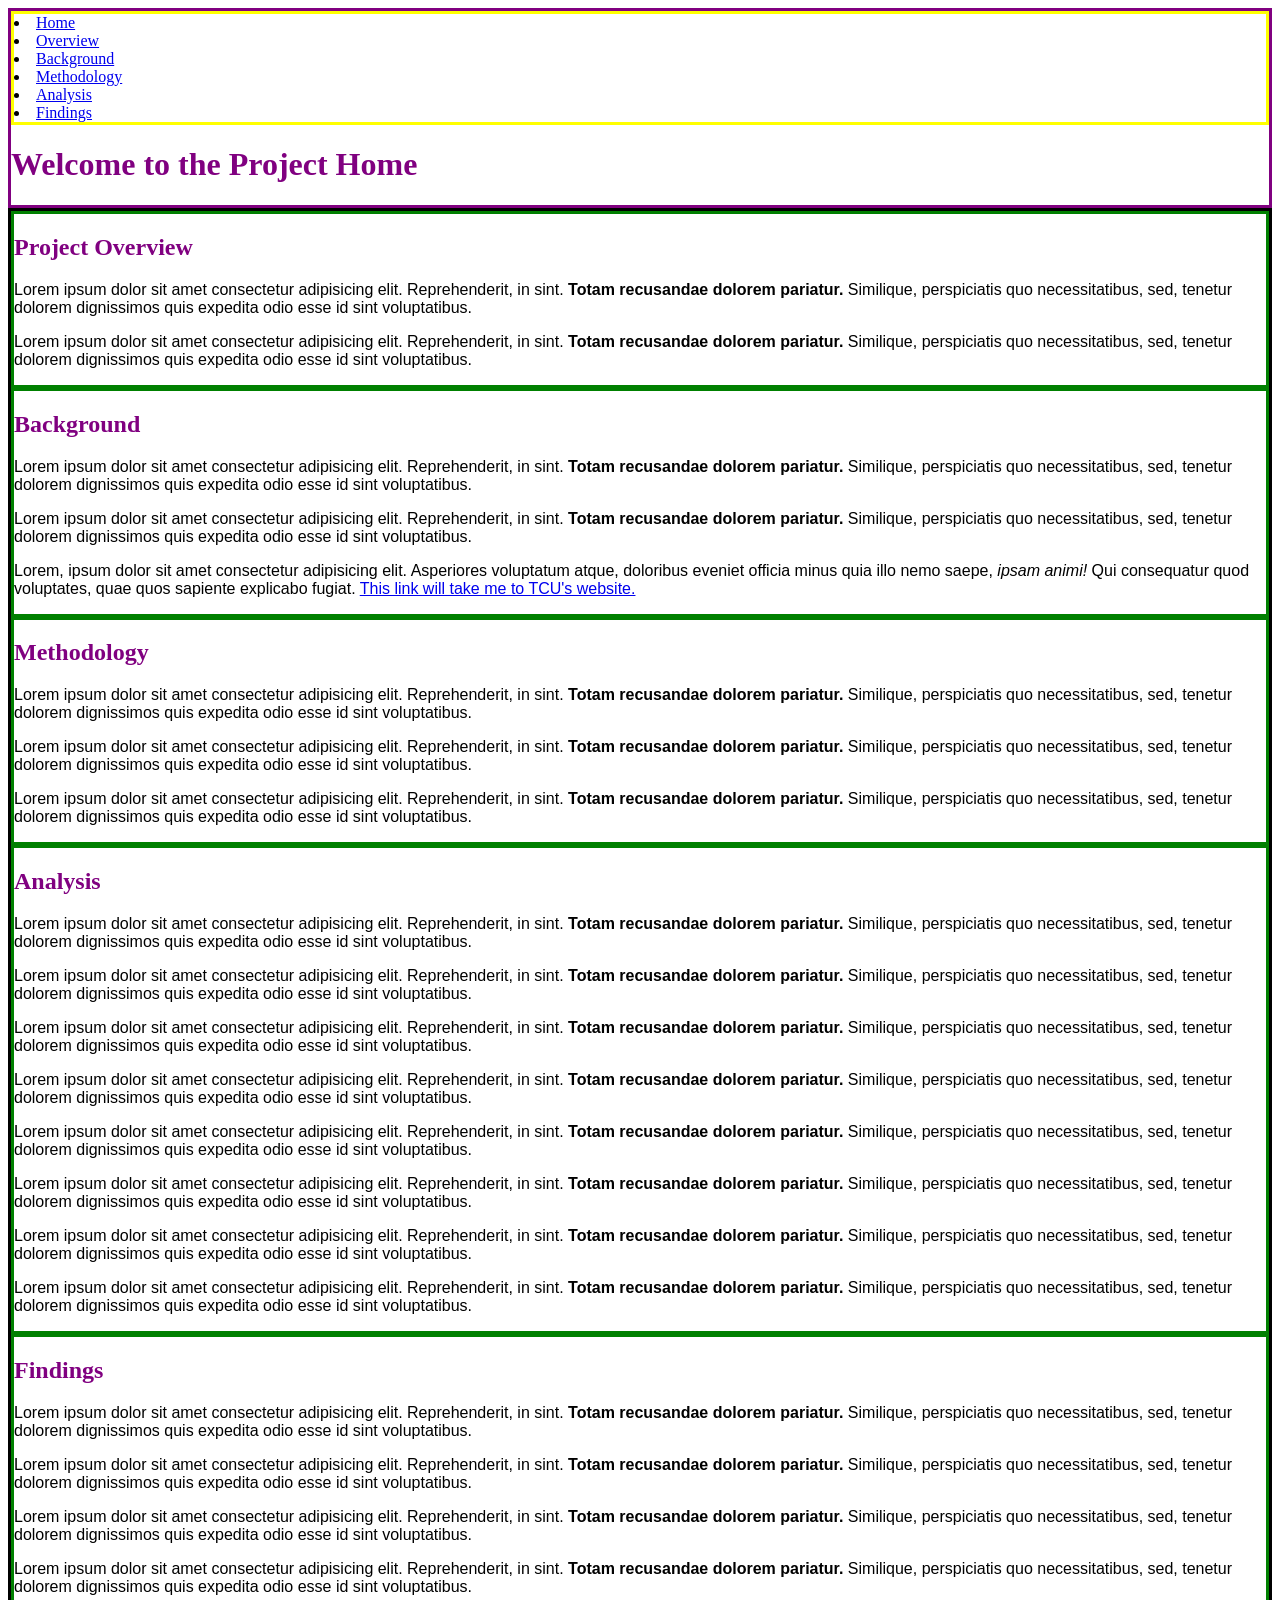
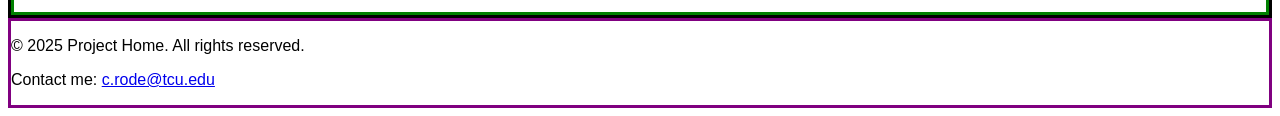
<file: index.html>
<!DOCTYPE html>
<html lang="en">
<head>
    <meta charset="UTF-8">
    <meta name="viewport" content="width=device-width, initial-scale=1.0">
    <title>Project Home</title>

    <link rel="stylesheet" href="css/styles.css">

</head>
<body>

    <header>

<nav>

<l>

<li><a href="#home">Home </a></li>
 
<li><a href="#overview">Overview </a></li>

 <li><a href="#background">Background</a></li>

  <li><a href="#methodology">Methodology</a></li>

  <li><a href="#analysis">Analysis</a></li>

  <li><a href="#findings">Findings</a></li>

</ul>
</nav>


<h1>Welcome to the Project Home</h1>

</header>

<main>

<section id="overview">

<h2>Project Overview</h2>

<p>Lorem ipsum dolor sit amet consectetur adipisicing elit. Reprehenderit, in sint. <strong>Totam recusandae dolorem pariatur.</strong> Similique, perspiciatis quo necessitatibus, sed, tenetur dolorem dignissimos quis expedita odio esse id sint voluptatibus.</p>

<p>Lorem ipsum dolor sit amet consectetur adipisicing elit. Reprehenderit, in sint. <strong>Totam recusandae dolorem pariatur.</strong> Similique, perspiciatis quo necessitatibus, sed, tenetur dolorem dignissimos quis expedita odio esse id sint voluptatibus.</p>

</section>

<section id="background">

<h2>Background</h2>

<p>Lorem ipsum dolor sit amet consectetur adipisicing elit. Reprehenderit, in sint. <strong>Totam recusandae dolorem pariatur.</strong> Similique, perspiciatis quo necessitatibus, sed, tenetur dolorem dignissimos quis expedita odio esse id sint voluptatibus.</p>

<p>Lorem ipsum dolor sit amet consectetur adipisicing elit. Reprehenderit, in sint. <strong>Totam recusandae dolorem pariatur.</strong> Similique, perspiciatis quo necessitatibus, sed, tenetur dolorem dignissimos quis expedita odio esse id sint voluptatibus.</p>

<p>Lorem, ipsum dolor sit amet consectetur adipisicing elit. Asperiores voluptatum atque, doloribus eveniet officia minus quia illo nemo saepe, <em>ipsam animi!</em> Qui consequatur quod voluptates, quae quos sapiente explicabo fugiat. <a href="https://www.tcu.edu" target="_blank"> This link will take me to TCU's website.</a></p>

</section>

<section id="methodology">

<h2>Methodology</h2>

<p>Lorem ipsum dolor sit amet consectetur adipisicing elit. Reprehenderit, in sint. <strong>Totam recusandae dolorem pariatur.</strong> Similique, perspiciatis quo necessitatibus, sed, tenetur dolorem dignissimos quis expedita odio esse id sint voluptatibus.</p>

<p>Lorem ipsum dolor sit amet consectetur adipisicing elit. Reprehenderit, in sint. <strong>Totam recusandae dolorem pariatur.</strong> Similique, perspiciatis quo necessitatibus, sed, tenetur dolorem dignissimos quis expedita odio esse id sint voluptatibus.</p>

<p>Lorem ipsum dolor sit amet consectetur adipisicing elit. Reprehenderit, in sint. <strong>Totam recusandae dolorem pariatur.</strong> Similique, perspiciatis quo necessitatibus, sed, tenetur dolorem dignissimos quis expedita odio esse id sint voluptatibus.</p>

</section>


<section id="analysis">

<h2>Analysis</h2>
<p>Lorem ipsum dolor sit amet consectetur adipisicing elit. Reprehenderit, in sint. <strong>Totam recusandae dolorem pariatur.</strong> Similique, perspiciatis quo necessitatibus, sed, tenetur dolorem dignissimos quis expedita odio esse id sint voluptatibus.</p><p>Lorem ipsum dolor sit amet consectetur adipisicing elit. Reprehenderit, in sint. <strong>Totam recusandae dolorem pariatur.</strong> Similique, perspiciatis quo necessitatibus, sed, tenetur dolorem dignissimos quis expedita odio esse id sint voluptatibus.</p>


<p>Lorem ipsum dolor sit amet consectetur adipisicing elit. Reprehenderit, in sint. <strong>Totam recusandae dolorem pariatur.</strong> Similique, perspiciatis quo necessitatibus, sed, tenetur dolorem dignissimos quis expedita odio esse id sint voluptatibus.</p><p>Lorem ipsum dolor sit amet consectetur adipisicing elit. Reprehenderit, in sint. <strong>Totam recusandae dolorem pariatur.</strong> Similique, perspiciatis quo necessitatibus, sed, tenetur dolorem dignissimos quis expedita odio esse id sint voluptatibus.</p><p>Lorem ipsum dolor sit amet consectetur adipisicing elit. Reprehenderit, in sint. <strong>Totam recusandae dolorem pariatur.</strong> Similique, perspiciatis quo necessitatibus, sed, tenetur dolorem dignissimos quis expedita odio esse id sint voluptatibus.</p>

<p>Lorem ipsum dolor sit amet consectetur adipisicing elit. Reprehenderit, in sint. <strong>Totam recusandae dolorem pariatur.</strong> Similique, perspiciatis quo necessitatibus, sed, tenetur dolorem dignissimos quis expedita odio esse id sint voluptatibus.</p><p>Lorem ipsum dolor sit amet consectetur adipisicing elit. Reprehenderit, in sint. <strong>Totam recusandae dolorem pariatur.</strong> Similique, perspiciatis quo necessitatibus, sed, tenetur dolorem dignissimos quis expedita odio esse id sint voluptatibus.</p><p>Lorem ipsum dolor sit amet consectetur adipisicing elit. Reprehenderit, in sint. <strong>Totam recusandae dolorem pariatur.</strong> Similique, perspiciatis quo necessitatibus, sed, tenetur dolorem dignissimos quis expedita odio esse id sint voluptatibus.</p>

</section>

<section id="findings">

<h2>Findings</h2>

<p>Lorem ipsum dolor sit amet consectetur adipisicing elit. Reprehenderit, in sint. <strong>Totam recusandae dolorem pariatur.</strong> Similique, perspiciatis quo necessitatibus, sed, tenetur dolorem dignissimos quis expedita odio esse id sint voluptatibus.</p>

<p>Lorem ipsum dolor sit amet consectetur adipisicing elit. Reprehenderit, in sint. <strong>Totam recusandae dolorem pariatur.</strong> Similique, perspiciatis quo necessitatibus, sed, tenetur dolorem dignissimos quis expedita odio esse id sint voluptatibus.</p>

<p>Lorem ipsum dolor sit amet consectetur adipisicing elit. Reprehenderit, in sint. <strong>Totam recusandae dolorem pariatur.</strong> Similique, perspiciatis quo necessitatibus, sed, tenetur dolorem dignissimos quis expedita odio esse id sint voluptatibus.</p>

<p>Lorem ipsum dolor sit amet consectetur adipisicing elit. Reprehenderit, in sint. <strong>Totam recusandae dolorem pariatur.</strong> Similique, perspiciatis quo necessitatibus, sed, tenetur dolorem dignissimos quis expedita odio esse id sint voluptatibus.</p>

</section>


</main>


<footer>

<p>&copy; 2025 Project Home. All rights reserved.</p>
<p>Contact me: <a href="mailto:c.rode@tcu.edu">c.rode@tcu.edu</a></p>

</footer>

    
</body>
</html>
</file>
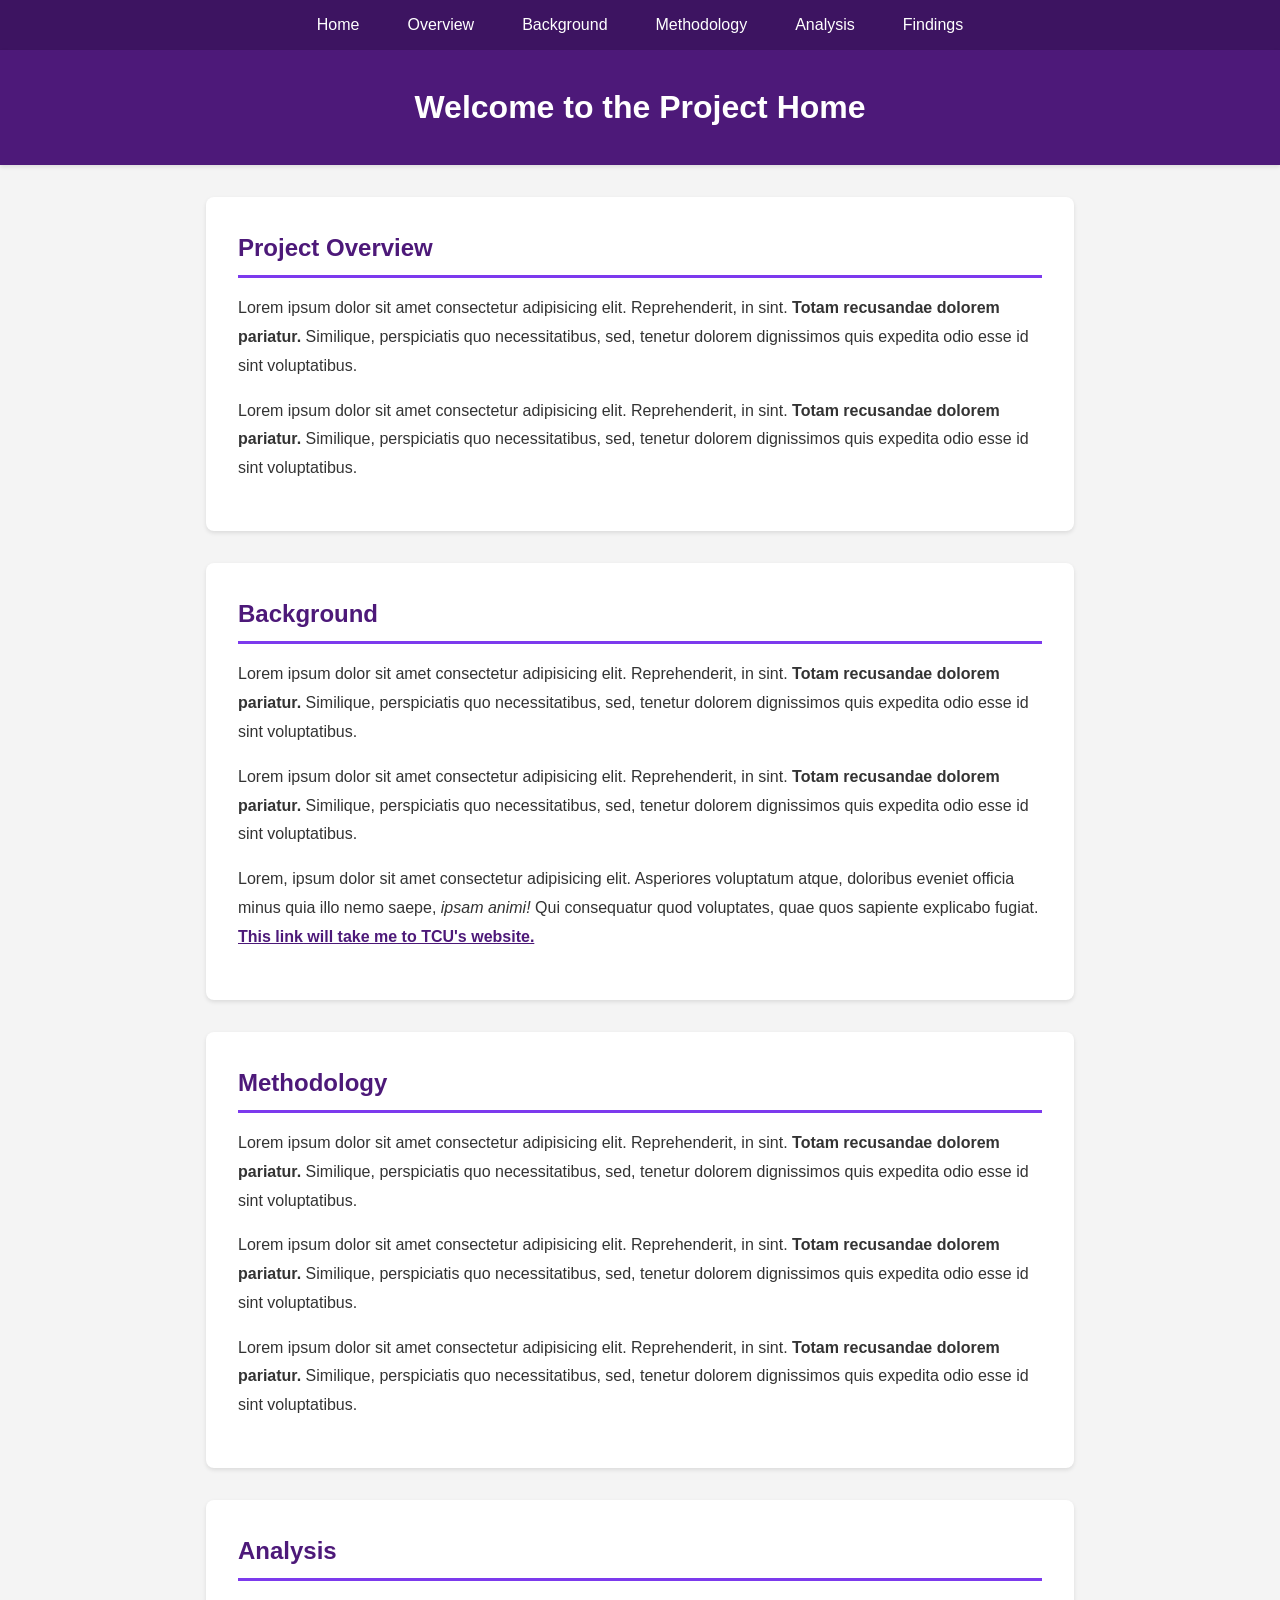
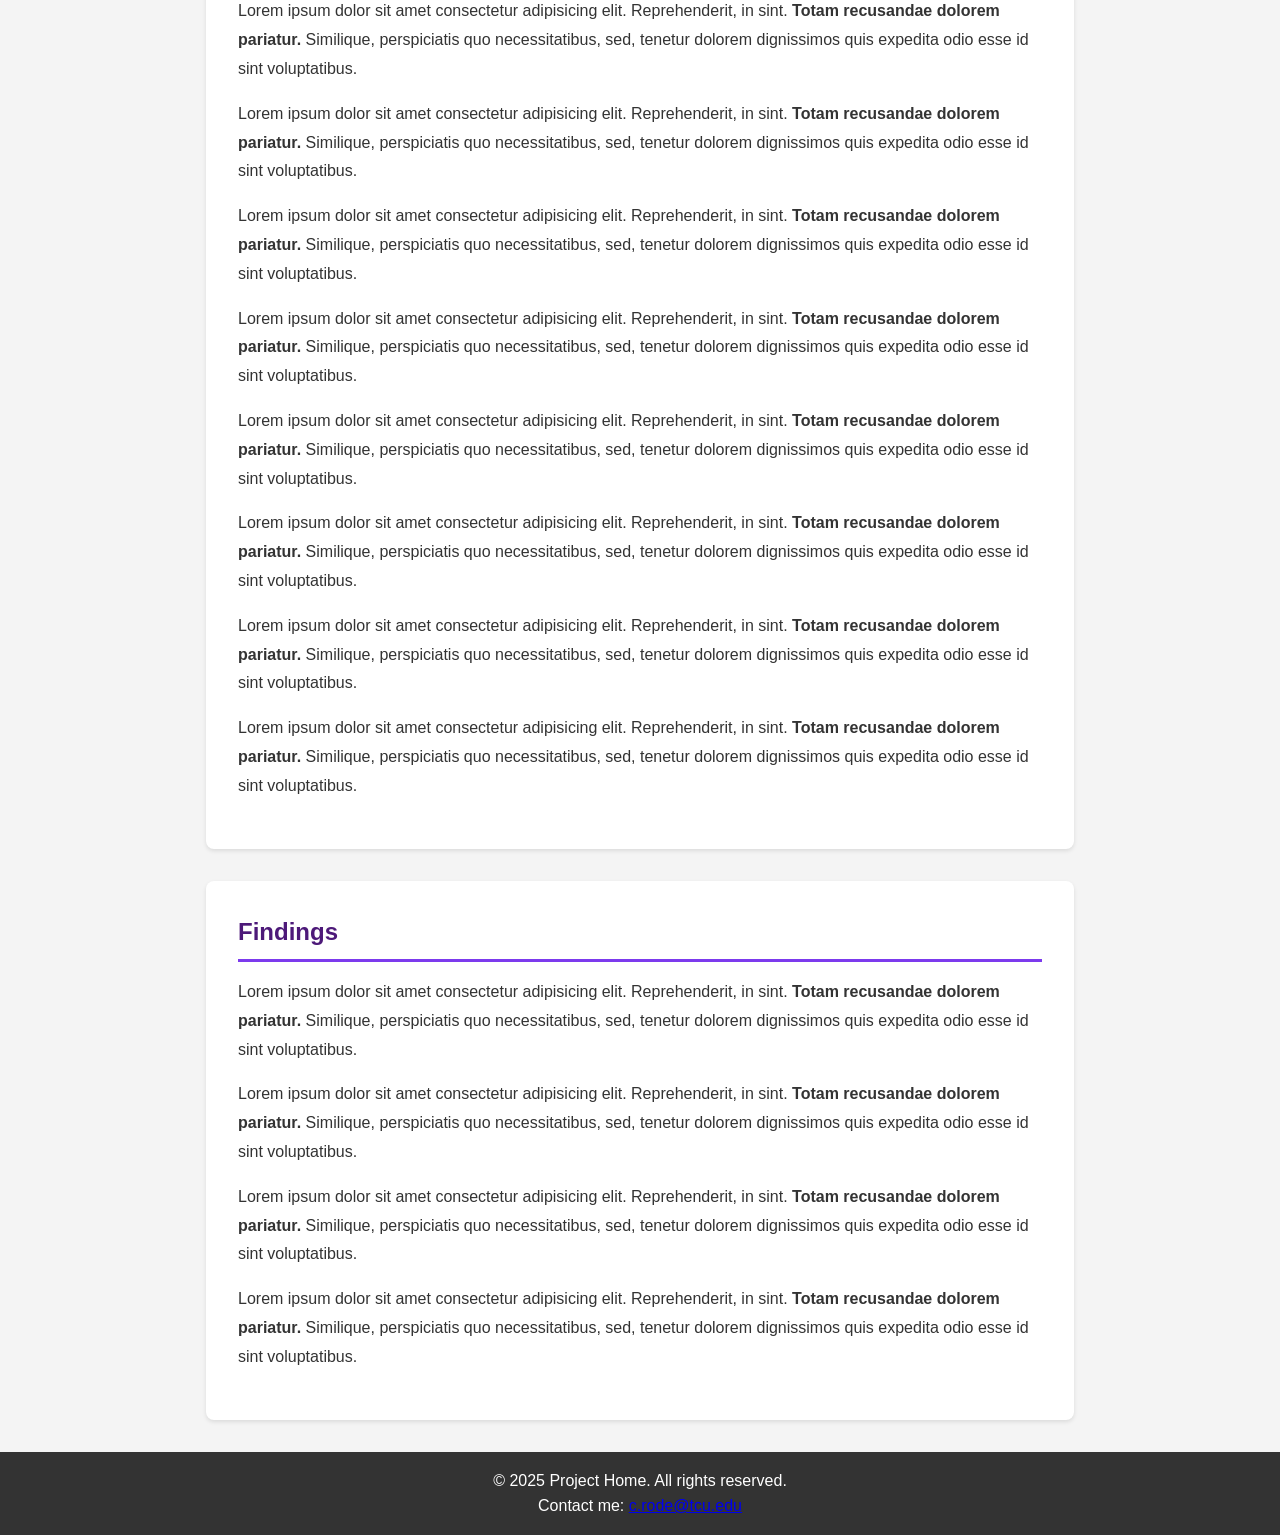
<file: practice/index.html>
<!DOCTYPE html>
<html lang="en">
<head>
    <meta charset="UTF-8">
    <meta name="viewport" content="width=device-width, initial-scale=1.0">
    <title>Project Home</title>

    <link rel="stylesheet" href="css/styles.css">

</head>
<body>

    <nav>

<ul>

<li><a href="#home">Home </a></li>
 
<li><a href="#overview">Overview </a></li>

 <li><a href="#background">Background</a></li>

  <li><a href="#methodology">Methodology</a></li>

  <li><a href="#analysis">Analysis</a></li>

  <li><a href="#findings">Findings</a></li>

</ul>
</nav>



    <header>



<h1>Welcome to the Project Home</h1>

</header>

<main>

<section id="overview">

<h2>Project Overview</h2>

<p>Lorem ipsum dolor sit amet consectetur adipisicing elit. Reprehenderit, in sint. <strong>Totam recusandae dolorem pariatur.</strong> Similique, perspiciatis quo necessitatibus, sed, tenetur dolorem dignissimos quis expedita odio esse id sint voluptatibus.</p>

<p>Lorem ipsum dolor sit amet consectetur adipisicing elit. Reprehenderit, in sint. <strong>Totam recusandae dolorem pariatur.</strong> Similique, perspiciatis quo necessitatibus, sed, tenetur dolorem dignissimos quis expedita odio esse id sint voluptatibus.</p>

</section>

<section id="background">

<h2>Background</h2>

<p>Lorem ipsum dolor sit amet consectetur adipisicing elit. Reprehenderit, in sint. <strong>Totam recusandae dolorem pariatur.</strong> Similique, perspiciatis quo necessitatibus, sed, tenetur dolorem dignissimos quis expedita odio esse id sint voluptatibus.</p>

<p>Lorem ipsum dolor sit amet consectetur adipisicing elit. Reprehenderit, in sint. <strong>Totam recusandae dolorem pariatur.</strong> Similique, perspiciatis quo necessitatibus, sed, tenetur dolorem dignissimos quis expedita odio esse id sint voluptatibus.</p>

<p>Lorem, ipsum dolor sit amet consectetur adipisicing elit. Asperiores voluptatum atque, doloribus eveniet officia minus quia illo nemo saepe, <em>ipsam animi!</em> Qui consequatur quod voluptates, quae quos sapiente explicabo fugiat. <a href="https://www.tcu.edu" target="_blank"> This link will take me to TCU's website.</a></p>

</section>

<section id="methodology">

<h2>Methodology</h2>

<p>Lorem ipsum dolor sit amet consectetur adipisicing elit. Reprehenderit, in sint. <strong>Totam recusandae dolorem pariatur.</strong> Similique, perspiciatis quo necessitatibus, sed, tenetur dolorem dignissimos quis expedita odio esse id sint voluptatibus.</p>

<p>Lorem ipsum dolor sit amet consectetur adipisicing elit. Reprehenderit, in sint. <strong>Totam recusandae dolorem pariatur.</strong> Similique, perspiciatis quo necessitatibus, sed, tenetur dolorem dignissimos quis expedita odio esse id sint voluptatibus.</p>

<p>Lorem ipsum dolor sit amet consectetur adipisicing elit. Reprehenderit, in sint. <strong>Totam recusandae dolorem pariatur.</strong> Similique, perspiciatis quo necessitatibus, sed, tenetur dolorem dignissimos quis expedita odio esse id sint voluptatibus.</p>

</section>


<section id="analysis">

<h2>Analysis</h2>
<p>Lorem ipsum dolor sit amet consectetur adipisicing elit. Reprehenderit, in sint. <strong>Totam recusandae dolorem pariatur.</strong> Similique, perspiciatis quo necessitatibus, sed, tenetur dolorem dignissimos quis expedita odio esse id sint voluptatibus.</p><p>Lorem ipsum dolor sit amet consectetur adipisicing elit. Reprehenderit, in sint. <strong>Totam recusandae dolorem pariatur.</strong> Similique, perspiciatis quo necessitatibus, sed, tenetur dolorem dignissimos quis expedita odio esse id sint voluptatibus.</p>


<p>Lorem ipsum dolor sit amet consectetur adipisicing elit. Reprehenderit, in sint. <strong>Totam recusandae dolorem pariatur.</strong> Similique, perspiciatis quo necessitatibus, sed, tenetur dolorem dignissimos quis expedita odio esse id sint voluptatibus.</p><p>Lorem ipsum dolor sit amet consectetur adipisicing elit. Reprehenderit, in sint. <strong>Totam recusandae dolorem pariatur.</strong> Similique, perspiciatis quo necessitatibus, sed, tenetur dolorem dignissimos quis expedita odio esse id sint voluptatibus.</p><p>Lorem ipsum dolor sit amet consectetur adipisicing elit. Reprehenderit, in sint. <strong>Totam recusandae dolorem pariatur.</strong> Similique, perspiciatis quo necessitatibus, sed, tenetur dolorem dignissimos quis expedita odio esse id sint voluptatibus.</p>

<p>Lorem ipsum dolor sit amet consectetur adipisicing elit. Reprehenderit, in sint. <strong>Totam recusandae dolorem pariatur.</strong> Similique, perspiciatis quo necessitatibus, sed, tenetur dolorem dignissimos quis expedita odio esse id sint voluptatibus.</p><p>Lorem ipsum dolor sit amet consectetur adipisicing elit. Reprehenderit, in sint. <strong>Totam recusandae dolorem pariatur.</strong> Similique, perspiciatis quo necessitatibus, sed, tenetur dolorem dignissimos quis expedita odio esse id sint voluptatibus.</p><p>Lorem ipsum dolor sit amet consectetur adipisicing elit. Reprehenderit, in sint. <strong>Totam recusandae dolorem pariatur.</strong> Similique, perspiciatis quo necessitatibus, sed, tenetur dolorem dignissimos quis expedita odio esse id sint voluptatibus.</p>

</section>

<section id="findings">

<h2>Findings</h2>

<p>Lorem ipsum dolor sit amet consectetur adipisicing elit. Reprehenderit, in sint. <strong>Totam recusandae dolorem pariatur.</strong> Similique, perspiciatis quo necessitatibus, sed, tenetur dolorem dignissimos quis expedita odio esse id sint voluptatibus.</p>

<p>Lorem ipsum dolor sit amet consectetur adipisicing elit. Reprehenderit, in sint. <strong>Totam recusandae dolorem pariatur.</strong> Similique, perspiciatis quo necessitatibus, sed, tenetur dolorem dignissimos quis expedita odio esse id sint voluptatibus.</p>

<p>Lorem ipsum dolor sit amet consectetur adipisicing elit. Reprehenderit, in sint. <strong>Totam recusandae dolorem pariatur.</strong> Similique, perspiciatis quo necessitatibus, sed, tenetur dolorem dignissimos quis expedita odio esse id sint voluptatibus.</p>

<p>Lorem ipsum dolor sit amet consectetur adipisicing elit. Reprehenderit, in sint. <strong>Totam recusandae dolorem pariatur.</strong> Similique, perspiciatis quo necessitatibus, sed, tenetur dolorem dignissimos quis expedita odio esse id sint voluptatibus.</p>

</section>


</main>


<footer>

<p>&copy; 2025 Project Home. All rights reserved.</p>
<p>Contact me: <a href="mailto:c.rode@tcu.edu">c.rode@tcu.edu</a></p>

</footer>

    
</body>
</html>
</file>
<file: css/styles.css>
h1, h2 {
    color: purple;
}

p {
    font-family:'Lucida Sans', 'Lucida Sans Regular', 'Lucida Grande', 'Lucida Sans Unicode', Geneva, Verdana, sans-serif

}

header, footer{
    border-style:solid;
    border-color: purple;


}

nav {
    border-style:solid;
    border-color: yellow;


}

main {
    border-style:solid;
    border-color: black;
}

section 
{
    border-style:solid;
    border-color: green;
}
</file>
<file: practice/css/styles.css>
/* =========================
   Basic Reset & Typography
   ========================= */
* {
    margin: 0;
    padding: 0;
    box-sizing: border-box;
}

body {
    font-family: 'Lucida Sans', 'Lucida Sans Regular', 'Lucida Grande', 
                 'Lucida Sans Unicode', Geneva, Verdana, sans-serif;
    line-height: 1.6;
    color: #333;
    background-color: #f4f4f4;
}

/* At the top of your CSS, define your colors */
:root {
    --primary-color: #4d1979;      /* TCU Purple */
    --secondary-color: #7c3aed;    /* Light Purple */
    --accent-color: #ffd700;       /* Gold accent */
    --text-color: #333;            /* Dark gray for text */
    --bg-color: #f4f4f4;           /* Light background */
    --white: #ffffff;
}

/* Then use them with semantic selectors */
header {
    background-color: var(--primary-color);
    color: var(--white);
}

main section h2 {
    color: var(--primary-color);
    border-bottom: 3px solid var(--secondary-color);
}

/* =========================
   Header & Navigation
   ========================= */
/* Style semantic tags directly - no classes needed! */
header {
    background-color: #4d1979;
    color: white;
    padding: 1rem 0;
    text-align: center;
    box-shadow: 0 2px 4px rgba(0, 0, 0, 0.1);
}

header h1 {
    color: white;
    margin: 1rem 0;
    font-size: 2rem;
}

nav {
    background-color: #3d1461;
    padding: 0.75rem;
}

/* Style the navigation list */
nav ul {
    list-style: none;           /* Remove bullets */
    padding: 0;                 /* Remove default padding */
    margin: 0;                  /* Remove default margin */
    display: flex;              /* Arrange items horizontally */
    flex-direction: row;        /* Explicit: horizontal on desktop (this is the default) */
    justify-content: center;    /* Center the items */
    gap: 1rem;                  /* Space between items */
    flex-wrap: wrap;            /* Wrap on small screens */
}

nav li {
    list-style: none;           /* Extra insurance - remove bullets from li too */
}

nav a {
    color: white;
    text-decoration: none;
    padding: 0.5rem 1rem;
    transition: background-color 0.3s ease;
    border-radius: 4px;
}

nav a:hover {
    background-color: #4d1979;
}
/* =========================
   Main Content
   ========================= */
/* Style main semantic tag directly */
main {
    max-width: 900px;          /* Don't get too wide */
    margin: 2rem auto;         /* Center horizontally */
    padding: 0 1rem;           /* Space on sides for mobile */
}

/* All sections inside main get consistent styling */
main section {
    background-color: white;
    padding: 2rem;
    margin-bottom: 2rem;       /* Space between sections */
    border-radius: 8px;        /* Rounded corners */
    box-shadow: 0 2px 4px rgba(0, 0, 0, 0.1);
}

/* Style h2 headings inside sections */
main section h2 {
    color: #4d1979;
    border-bottom: 3px solid #7c3aed;
    padding-bottom: 0.5rem;
    margin-bottom: 1rem;
}

/* Paragraphs inside sections */
main section p {
    margin-bottom: 1rem;
    line-height: 1.8;
}

/* =========================
   Classes for Variations
   ========================= */
/* Use a class when you need a SPECIAL version of something */
.highlight-section {
    background-color: #f0e7f8;
    padding: 1rem;
    border-left: 4px solid #7c3aed;
    border-radius: 4px;
    margin: 1rem 0;
}

/* Links that go outside your site can be styled differently */
a[href^="http"] {
    color: #4d1979;
    font-weight: bold;
}

a[href^="http"]:hover {
    color: #7c3aed;
}

/* =========================
   Footer (semantic tag)
   ========================= */
footer {
    background-color: #333;
    color: white;
    text-align: center;
    padding: 1rem;
    margin-top: 2rem;
}

/* =========================
   Responsive Design
   ========================= */
@media (max-width: 768px) {
    header h1 {
        font-size: 1.5rem;     /* Smaller on mobile */
    }

    nav {
        font-size: 0.9rem;
    }

    main section {
        padding: 1rem;         /* Less padding on mobile */
    }
}
</file>
